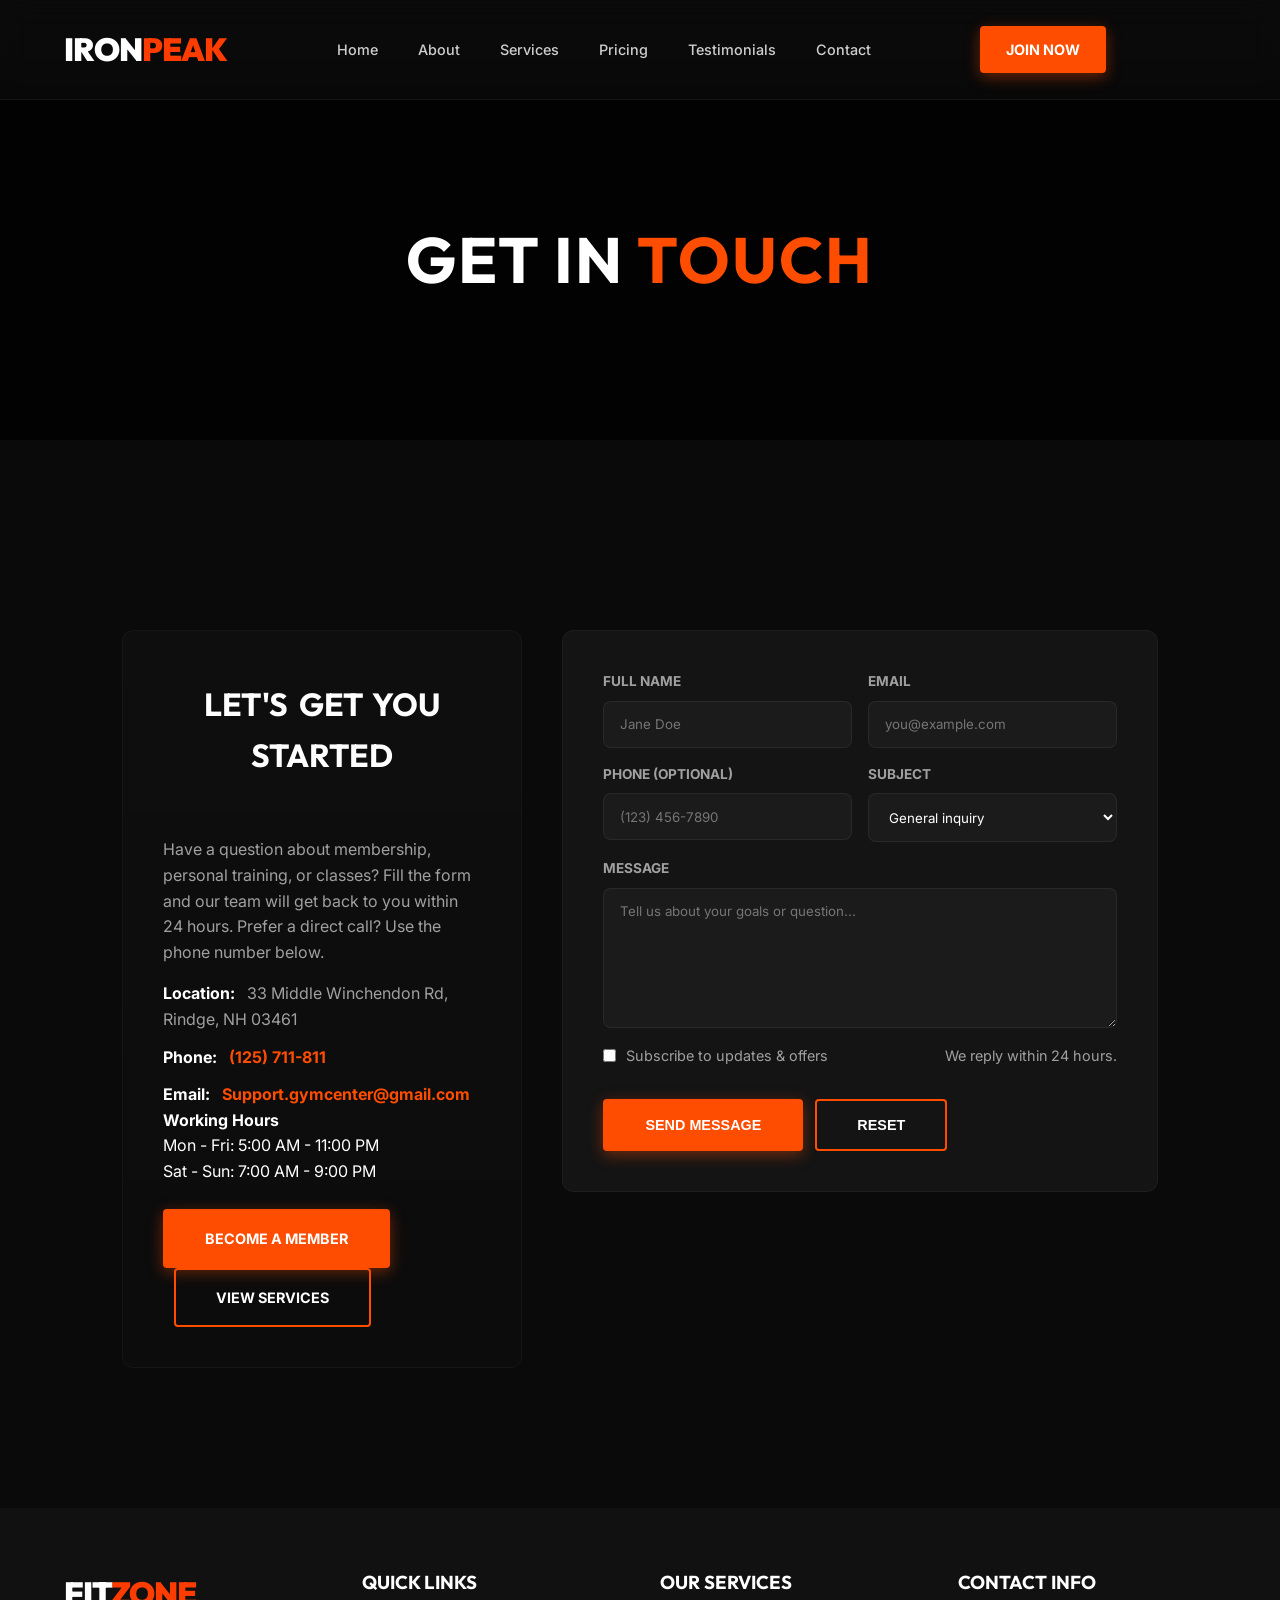
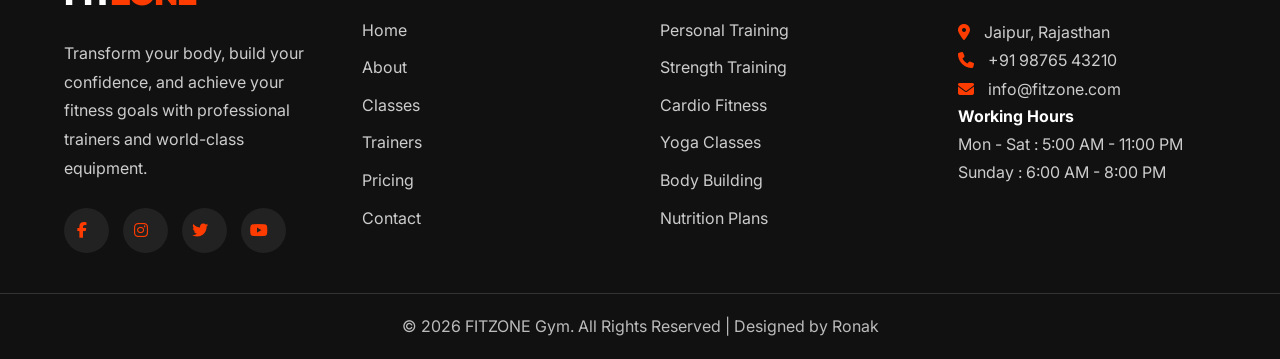
<file: contact.html>
<!DOCTYPE html>
<html lang="en">

<head>
    <meta charset="UTF-8">
    <meta name="viewport" content="width=device-width, initial-scale=1.0">
    <meta name="description" content="Contact us today to start your fitness journey at Iron Peak Gym.">
    <title>Contact | IRON PEAK GYM</title>
    <link rel="stylesheet" href="style.css">
    <link rel="preconnect" href="https://fonts.googleapis.com">
    <link rel="preconnect" href="https://fonts.gstatic.com" crossorigin>
    <link href="https://fonts.googleapis.com/css2?family=Inter:wght@400;700&family=Outfit:wght@400;700;900&display=swap"
        rel="stylesheet">
    <link rel="stylesheet"
href="https://cdnjs.cloudflare.com/ajax/libs/font-awesome/6.5.2/css/all.min.css">
</head>

<body class="subpage">
    <header id="header">
        <nav class="navbar">
            <div class="logo">IRON<span>PEAK</span></div>
            <ul class="nav-links">
                <li><a href="index.html">Home</a></li>
                <li><a href="about.html">About</a></li>
                <li><a href="services.html">Services</a></li>
                <li><a href="pricing.html">Pricing</a></li>
                <li><a href="testimonials.html">Testimonials</a></li>
                <li><a href="contact.html">Contact</a></li>
            </ul>
            <a href="join.html" class="cta-btn small">Join Now</a>
            <div class="hamburger">
                <span></span>
                <span></span>
                <span></span>
            </div>
        </nav>
    </header>

    <main>
        <section class="page-banner">
            <h1>GET IN <span>TOUCH</span></h1>
        </section>

        <section id="contact" class="contact">
            <div class="contact-container">
                <aside class="contact-info">
                    <h3 class="section-title" style="font-size:2rem;">Let's get you started</h3>
                    <p style="color:var(--text-muted);">Have a question about membership, personal training, or classes? Fill the form and our team will get back to you within 24 hours. Prefer a direct call? Use the phone number below.</p>

                    <div class="info-list">
                        <div class="info-item"><strong>Location:</strong> 33 Middle Winchendon Rd, Rindge, NH 03461</div>
                        <div class="info-item"><strong>Phone:</strong> <a href="tel:+1125711811" class="text-link">(125) 711-811</a></div>
                        <div class="info-item"><strong>Email:</strong> <a href="mailto:Support.gymcenter@gmail.com" class="text-link">Support.gymcenter@gmail.com</a></div>
                    </div>

                    <div class="working-hours">
                        <h4>Working Hours</h4>
                        <p>Mon - Fri: 5:00 AM - 11:00 PM</p>
                        <p>Sat - Sun: 7:00 AM - 9:00 PM</p>
                    </div>

                    <div style="margin-top:1.5rem;">
                        <a href="join.html" class="cta-btn">Become a Member</a>
                        <a href="services.html" class="cta-btn secondary" style="margin-left:0.7rem;">View Services</a>
                    </div>
                </aside>

                <form class="contact-form" action="#" method="post" novalidate>
                    <div class="form-row">
                        <label class="form-group">
                            <span class="label">Full name</span>
                            <input type="text" name="name" placeholder="Jane Doe" required>
                        </label>
                        <label class="form-group">
                            <span class="label">Email</span>
                            <input type="email" name="email" placeholder="you@example.com" required>
                        </label>
                    </div>

                    <div class="form-row">
                        <label class="form-group">
                            <span class="label">Phone (optional)</span>
                            <input type="tel" name="phone" placeholder="(123) 456-7890">
                        </label>
                        <label class="form-group">
                            <span class="label">Subject</span>
                            <select name="subject" class="contact-subject" required>
                                <option value="general">General inquiry</option>
                                <option value="membership">Membership</option>
                                <option value="training">Personal training</option>
                                <option value="classes">Group classes</option>
                            </select>
                        </label>
                    </div>

                    <label class="form-group">
                        <span class="label">Message</span>
                        <textarea name="message" rows="6" placeholder="Tell us about your goals or question..." required></textarea>
                    </label>

                    <div class="form-row" style="align-items:center;">
                        <label class="checkbox-group"><input type="checkbox" name="subscribe"> Subscribe to updates & offers</label>
                        <div style="margin-left:auto; color:var(--text-muted); font-size:0.9rem;">We reply within 24 hours.</div>
                    </div>

                    <div style="display:flex; gap:0.75rem; margin-top:1rem;">
                        <button type="submit" class="cta-btn">Send Message</button>
                        <button type="reset" class="cta-btn secondary">Reset</button>
                    </div>

                    <div class="form-success" role="status" aria-live="polite" style="display:none; margin-top:1rem; color:var(--primary);">Thanks — your message has been received.</div>
                </form>
            </div>
        </section>
    </main>

    <footer class="footer">
    <div class="footer-container">

        <!-- Gym Info -->
        <div class="footer-box">
            <h2 class="logo">FIT<span>ZONE</span></h2>
            <p>
                Transform your body, build your confidence, and achieve your
                fitness goals with professional trainers and world-class
                equipment.
            </p>

            <div class="social-icons">
                <a href="#"><i class="fab fa-facebook-f"></i></a>
                <a href="#"><i class="fab fa-instagram"></i></a>
                <a href="#"><i class="fab fa-twitter"></i></a>
                <a href="#"><i class="fab fa-youtube"></i></a>
            </div>
        </div>

        <!-- Quick Links -->
        <div class="footer-box">
            <h3>Quick Links</h3>

            <ul>
                <li><a href="#">Home</a></li>
                <li><a href="#">About</a></li>
                <li><a href="#">Classes</a></li>
                <li><a href="#">Trainers</a></li>
                <li><a href="#">Pricing</a></li>
                <li><a href="#">Contact</a></li>
            </ul>
        </div>

        <!-- Services -->
        <div class="footer-box">
            <h3>Our Services</h3>

            <ul>
                <li>Personal Training</li>
                <li>Strength Training</li>
                <li>Cardio Fitness</li>
                <li>Yoga Classes</li>
                <li>Body Building</li>
                <li>Nutrition Plans</li>
            </ul>
        </div>

        <!-- Contact -->
        <div class="footer-box">
            <h3>Contact Info</h3>

            <p><i class="fas fa-map-marker-alt"></i> Jaipur, Rajasthan</p>

            <p><i class="fas fa-phone"></i> +91 98765 43210</p>

            <p><i class="fas fa-envelope"></i> info@fitzone.com</p>

            <h4>Working Hours</h4>

            <p>Mon - Sat : 5:00 AM - 11:00 PM</p>
            <p>Sunday : 6:00 AM - 8:00 PM</p>

        </div>

    </div>

    <div class="footer-bottom">
        <p>
            © 2026 FITZONE Gym. All Rights Reserved | Designed by Ronak
        </p>
    </div>

</footer>

    <script src="main.js"></script>
</body>

</html>
</file>
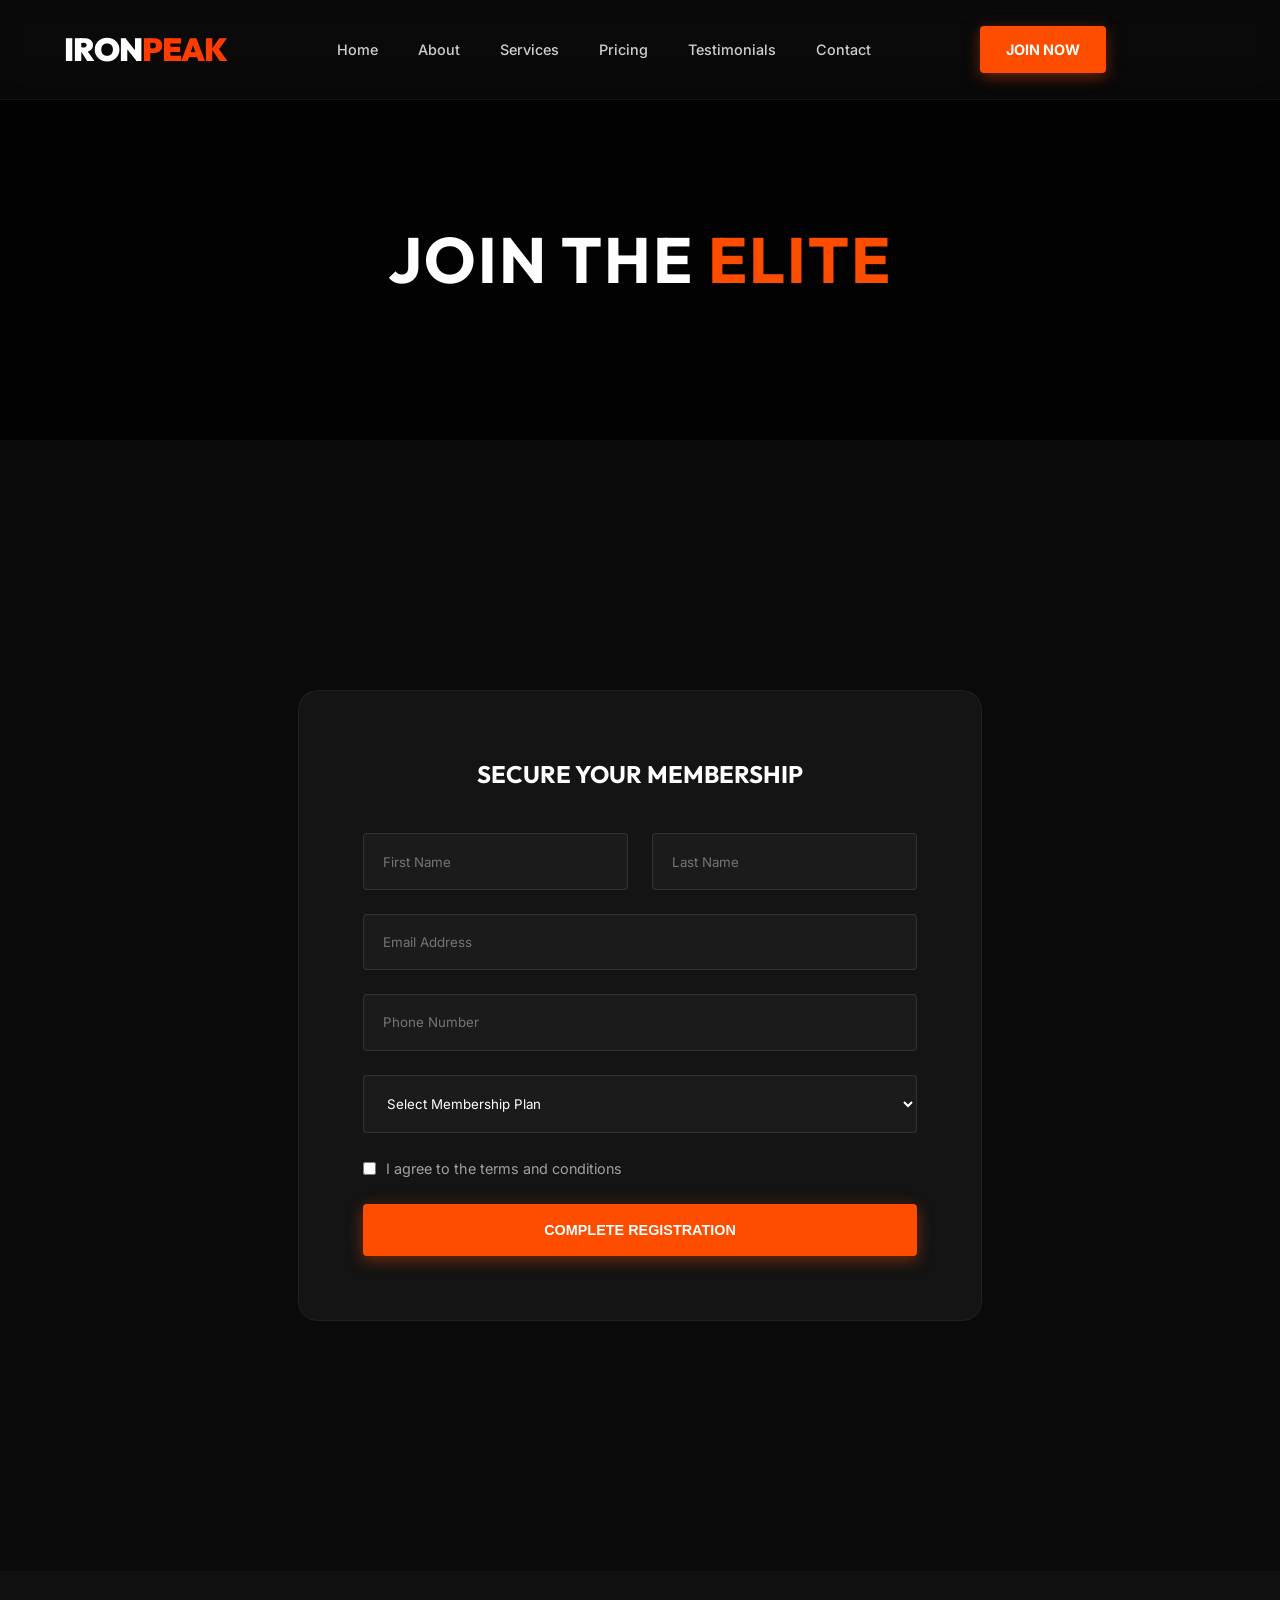
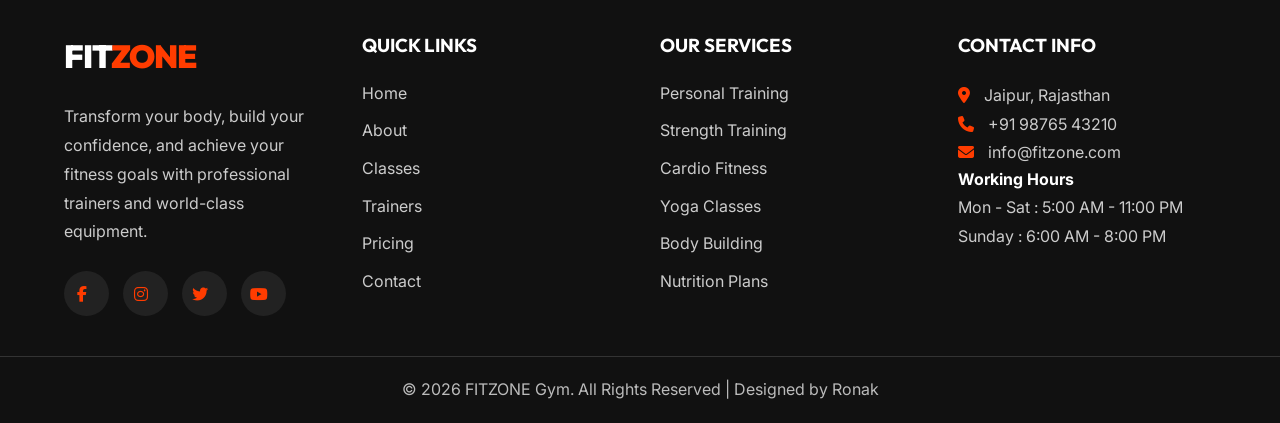
<file: join.html>
<!DOCTYPE html>
<html lang="en">

<head>
    <meta charset="UTF-8">
    <meta name="viewport" content="width=device-width, initial-scale=1.0">
    <meta name="description" content="Join Iron Peak Gym and transform your life today.">
    <title>Join Now | IRON PEAK GYM</title>
    <link rel="stylesheet" href="style.css">
    <link rel="preconnect" href="https://fonts.googleapis.com">
    <link rel="preconnect" href="https://fonts.gstatic.com" crossorigin>
    <link href="https://fonts.googleapis.com/css2?family=Inter:wght@400;700&family=Outfit:wght@400;700;900&display=swap"
        rel="stylesheet">
    <link rel="stylesheet"
href="https://cdnjs.cloudflare.com/ajax/libs/font-awesome/6.5.2/css/all.min.css">
</head>

<body class="subpage">
    <header id="header">
        <nav class="navbar">
            <div class="logo">IRON<span>PEAK</span></div>
            <ul class="nav-links">
                <li><a href="index.html">Home</a></li>
                <li><a href="about.html">About</a></li>
                <li><a href="services.html">Services</a></li>
                <li><a href="pricing.html">Pricing</a></li>
                <li><a href="testimonials.html">Testimonials</a></li>
                <li><a href="contact.html">Contact</a></li>
            </ul>
            <a href="join.html" class="cta-btn small">Join Now</a>
            <div class="hamburger">
                <span></span>
                <span></span>
                <span></span>
            </div>
        </nav>
    </header>

    <main>
        <section class="page-banner">
            <h1>JOIN THE <span>ELITE</span></h1>
        </section>

        <section class="join-registration">
            <div class="registration-container">
                <div class="registration-form-box">
                    <h2>SECURE YOUR MEMBERSHIP</h2>
                    <form class="registration-form">
                        <div class="form-row">
                            <input type="text" placeholder="First Name" required>
                            <input type="text" placeholder="Last Name" required>
                        </div>
                        <input type="email" placeholder="Email Address" required>
                        <input type="tel" placeholder="Phone Number" required>
                        <select required>
                            <option value="" disabled selected>Select Membership Plan</option>
                            <option value="basic">Basic - $29/mo</option>
                            <option value="pro">Pro - $59/mo</option>
                            <option value="elite">Elite - $99/mo</option>
                        </select>
                        <div class="checkbox-group">
                            <input type="checkbox" id="terms" required>
                            <label for="terms">I agree to the terms and conditions</label>
                        </div>
                        <button type="submit" class="cta-btn">Complete Registration</button>
                    </form>
                </div>
            </div>
        </section>
    </main>

    <footer class="footer">
    <div class="footer-container">

        <!-- Gym Info -->
        <div class="footer-box">
            <h2 class="logo">FIT<span>ZONE</span></h2>
            <p>
                Transform your body, build your confidence, and achieve your
                fitness goals with professional trainers and world-class
                equipment.
            </p>

            <div class="social-icons">
                <a href="#"><i class="fab fa-facebook-f"></i></a>
                <a href="#"><i class="fab fa-instagram"></i></a>
                <a href="#"><i class="fab fa-twitter"></i></a>
                <a href="#"><i class="fab fa-youtube"></i></a>
            </div>
        </div>

        <!-- Quick Links -->
        <div class="footer-box">
            <h3>Quick Links</h3>

            <ul>
                <li><a href="#">Home</a></li>
                <li><a href="#">About</a></li>
                <li><a href="#">Classes</a></li>
                <li><a href="#">Trainers</a></li>
                <li><a href="#">Pricing</a></li>
                <li><a href="#">Contact</a></li>
            </ul>
        </div>

        <!-- Services -->
        <div class="footer-box">
            <h3>Our Services</h3>

            <ul>
                <li>Personal Training</li>
                <li>Strength Training</li>
                <li>Cardio Fitness</li>
                <li>Yoga Classes</li>
                <li>Body Building</li>
                <li>Nutrition Plans</li>
            </ul>
        </div>

        <!-- Contact -->
        <div class="footer-box">
            <h3>Contact Info</h3>

            <p><i class="fas fa-map-marker-alt"></i> Jaipur, Rajasthan</p>

            <p><i class="fas fa-phone"></i> +91 98765 43210</p>

            <p><i class="fas fa-envelope"></i> info@fitzone.com</p>

            <h4>Working Hours</h4>

            <p>Mon - Sat : 5:00 AM - 11:00 PM</p>
            <p>Sunday : 6:00 AM - 8:00 PM</p>

        </div>

    </div>

    <div class="footer-bottom">
        <p>
            © 2026 FITZONE Gym. All Rights Reserved | Designed by Ronak
        </p>
    </div>

</footer>

    <script src="main.js"></script>
</body>

</html>
</file>
<file: style.css>
:root {
    /* Color Palette - Premium Dark Theme */
    --bg-dark: #0a0a0a;
    --bg-card: #141414;
    --primary: #ff4d00;
    /* Electric Orange */
    --primary-glow: rgba(255, 77, 0, 0.4);
    --secondary: #00e5ff;
    /* Cyan Accent */
    --text-main: #ffffff;
    --text-muted: #a0a0a0;
    --white: #ffffff;
    --glass: rgba(255, 255, 255, 0.05);

    /* Typography */
    --font-heading: 'Outfit', sans-serif;
    --font-body: 'Inter', sans-serif;

    /* Transitions */
    --transition: all 0.3s cubic-bezier(0.4, 0, 0.2, 1);
}

* {
    margin: 0;
    padding: 0;
    box-sizing: border-box;
}

html {
    scroll-behavior: smooth;
}

body {
    background-color: var(--bg-dark);
    color: var(--text-main);
    font-family: var(--font-body);
    line-height: 1.6;
    overflow-x: hidden;
}

h1,
h2,
h3 {
    font-family: var(--font-heading);
    text-transform: uppercase;
}

span {
    color: var(--primary);
}

a {
    text-decoration: none;
    color: inherit;
}

ul {
    list-style: none;
}

/* Header & Navigation */
header {
    position: fixed;
    top: 0;
    width: 100%;
    z-index: 1000;
    background: rgba(10, 10, 10, 0.8);
    backdrop-filter: blur(15px);
    border-bottom: 1px solid rgba(255, 255, 255, 0.05);
}

.navbar {
    display: flex;
    justify-content: space-between;
    align-items: center;
    padding: 1.5rem 5%;
    max-width: 1400px;
    margin: 0 auto;
}

.logo {
    font-size: 2rem;
    font-weight: 900;
    font-family: var(--font-heading);
    letter-spacing: -1px;
}

.nav-links {
    display: flex;
    gap: 2.5rem;
}

.nav-links a {
    font-weight: 500;
    font-size: 0.9rem;
    transition: var(--transition);
    opacity: 0.8;
}

.nav-links a:hover {
    color: var(--primary);
    opacity: 1;
}

/* Buttons */
.cta-btn {
    display: inline-block;
    padding: 1rem 2.5rem;
    background: var(--primary);
    color: var(--white);
    font-weight: 700;
    text-transform: uppercase;
    font-size: 0.9rem;
    border-radius: 4px;
    transition: var(--transition);
    box-shadow: 0 4px 15px var(--primary-glow);
    border: 2px solid var(--primary);
    cursor: pointer;
}

.cta-btn:hover {
    transform: translateY(-3px);
    box-shadow: 0 8px 25px var(--primary-glow);
}

.cta-btn.secondary {
    background: transparent;
    box-shadow: none;
}

.cta-btn.secondary:hover {
    background: var(--white);
    color: var(--bg-dark);
    border-color: var(--white);
}

.cta-btn.small {
    padding: 0.6rem 1.5rem;
}

/* Hero Section */
.hero {
    height: 100vh;
    display: flex;
    align-items: center;
    justify-content: center;
    text-align: center;
    background: linear-gradient(rgba(0, 0, 0, 0.7), rgba(0, 0, 0, 0.7)), url('https://images.unsplash.com/photo-1534438327276-14e5300c3a48?auto=format&fit=crop&q=80');
    background-size: cover;
    background-position: center;
    padding: 0 5%;
}

.hero-content h1 {
    font-size: 6rem;
    font-weight: 900;
    margin-bottom: 1rem;
    letter-spacing: -2px;
    line-height: 1;
}

.hero-content p {
    font-size: 1.25rem;
    color: var(--text-muted);
    max-width: 600px;
    margin: 0 auto 2.5rem;
}

.hero-btns {
    display: flex;
    gap: 1.5rem;
    justify-content: center;
}

/* Section Common */
section {
    padding: 100px 5%;
    max-width: 1400px;
    margin: 0 auto;
}

.section-title {
    text-align: center;
    font-size: 3rem;
    margin-bottom: 3.5rem;
    word-spacing: 5px;
    margin-top: 0.5rem;
}

.section-subtitle {
    text-align: center;
    color: var(--primary);
    font-size: 1rem;
    font-weight: 700;
    letter-spacing: 2px;
    text-transform: uppercase;
}

.section-title.left {
    text-align: left;
}

/* Services */
.services-grid {
    display: grid;
    grid-template-columns: repeat(auto-fit, minmax(300px, 1fr));
    gap: 2rem;
}

.service-card {
    background: var(--bg-card);
    padding: 3rem 2rem;
    border-radius: 12px;
    transition: var(--transition);
    border: 1px solid rgba(255, 255, 255, 0.03);
    text-align: center;
}

.service-card:hover {
    background: var(--glass);
    border-color: var(--primary);
    transform: translateY(-10px);
}

.card-icon {
    font-size: 3rem;
    margin-bottom: 1.5rem;
}

.service-card h3 {
    margin-bottom: 1rem;
    font-size: 1.5rem;
}

.service-card p {
    color: var(--text-muted);
}

/* Pricing */
.pricing-grid {
    display: grid;
    grid-template-columns: repeat(auto-fit, minmax(300px, 1fr));
    gap: 2.5rem;
}

.pricing-card {
    background: var(--bg-card);
    padding: 4rem 2rem;
    border-radius: 16px;
    text-align: center;
    position: relative;
    border: 1px solid rgba(255, 255, 255, 0.03);
    transition: var(--transition);
}

.pricing-card.featured {
    border: 1px solid var(--primary);
    transform: scale(1.05);
    background: linear-gradient(135deg, #1a1a1a 0%, #0a0a0a 100%);
}

.badge {
    position: absolute;
    top: -15px;
    left: 50%;
    transform: translateX(-50%);
    background: var(--primary);
    padding: 0.5rem 1.5rem;
    border-radius: 20px;
    font-size: 0.8rem;
    font-weight: 700;
}

.pricing-card h3 {
    font-size: 1.2rem;
    margin-bottom: 2rem;
}

.price {
    font-size: 4rem;
    font-weight: 900;
    font-family: var(--font-heading);
    margin-bottom: 2rem;
}

.price span {
    font-size: 1rem;
    color: var(--text-muted);
}

.pricing-card ul {
    margin-bottom: 3rem;
    text-align: left;
    padding-left: 20%;
}

.pricing-card li {
    margin-bottom: 1rem;
    color: var(--text-muted);
}

.pricing-card li::before {
    content: '✓';
    color: var(--primary);
    margin-right: 10px;
    font-weight: 900;
}

/* Testimonials */
.testimonials-container {
    display: grid;
    grid-template-columns: repeat(auto-fit, minmax(300px, 1fr));
    gap: 2rem;
}

.testimonial-card {
    background: var(--bg-card);
    padding: 2.5rem;
    border-radius: 20px;
    border: 1px solid rgba(255, 255, 255, 0.05);
    transition: var(--transition);
}

.testimonial-card:hover {
    border-color: var(--primary);
    background: var(--glass);
    transform: translateY(-5px);
}

.user-info {
    display: flex;
    align-items: center;
    gap: 1rem;
    margin-bottom: 1.5rem;
}

.avatar {
    width: 60px;
    height: 60px;
    background: linear-gradient(45deg, var(--primary), var(--secondary));
    border-radius: 50%;
    display: flex;
    align-items: center;
    justify-content: center;
    font-weight: 900;
    font-size: 1.2rem;
}

.quote {
    font-style: italic;
    color: var(--text-muted);
    margin-bottom: 1.5rem;
    line-height: 1.8;
}

.stars {
    color: var(--primary);
    font-size: 0.9rem;
}

/* Contact Section Refinement */
.contact {
    margin-top: 50px;
}

/* Contact layout */
.contact-container {
    display: grid;
    grid-template-columns: 1fr 1fr;
    gap: 2.5rem;
    align-items: start;
    max-width: 1200px;
    margin: 0 auto;
    padding: 2.5rem 5%;
}

.contact-info {
    background: linear-gradient(180deg, rgba(255,255,255,0.02), rgba(255,255,255,0.01));
    border: 1px solid rgba(255,255,255,0.03);
    padding: 2.5rem;
    border-radius: 12px;
}

.contact-info .info-list {
    margin-top: 1rem;
    display: flex;
    flex-direction: column;
    gap: 0.75rem;
    color: var(--text-muted);
}

.contact-info .info-item strong {
    color: var(--white);
    margin-right: 0.5rem;
    font-weight: 700;
}

.contact-form {
    background: var(--bg-card);
    padding: 2.5rem;
    border-radius: 12px;
    border: 1px solid rgba(255,255,255,0.04);
    display: flex;
    flex-direction: column;
    gap: 1rem;
}

.contact-form .form-row {
    display: grid;
    grid-template-columns: 1fr 1fr;
    gap: 1rem;
}

.form-group {
    display: flex;
    flex-direction: column;
    gap: 0.5rem;
}

.form-group .label {
    font-size: 0.85rem;
    text-transform: uppercase;
    color: var(--text-muted);
    font-weight: 700;
}

.contact-form input,
.contact-form select,
.contact-form textarea {
    background: rgba(255, 255, 255, 0.03);
    border: 1px solid rgba(255,255,255,0.06);
    padding: 0.9rem 1rem;
    border-radius: 8px;
    color: var(--white);
    font-family: inherit;
    transition: var(--transition);
}

.contact-form input:focus,
.contact-form select:focus,
.contact-form textarea:focus {
    outline: none;
    border-color: var(--primary);
    box-shadow: 0 6px 22px var(--primary-glow);
    transform: translateY(-2px);
}

.contact-form textarea {
    resize: vertical;
    min-height: 140px;
}

.contact-form .checkbox-group {
    display: flex;
    align-items: center;
    gap: 0.6rem;
    color: var(--text-muted);
}

.form-success {
    font-weight: 700;
}

/* Small screens */
@media (max-width: 900px) {
    .contact-container {
        grid-template-columns: 1fr;
        padding: 1.5rem 5%;
    }

    .contact-form .form-row {
        grid-template-columns: 1fr;
    }

    .contact-info {
        order: 2;
    }

    .contact-form {
        order: 1;
    }
}

/* Scrollbar */
::-webkit-scrollbar {
    width: 10px;
}

::-webkit-scrollbar-track {
    background: var(--bg-dark);
}

::-webkit-scrollbar-thumb {
    background: #333;
    border-radius: 5px;
}

::-webkit-scrollbar-thumb:hover {
    background: var(--primary);
}

/* Mobile Responsive adjustment */
@media (max-width: 968px) {
    .hero-content h1 {
        font-size: 4rem;
    }

    .contact-container {
        grid-template-columns: 1fr;
        padding: 3rem;
    }

    .nav-links,
    .cta-btn.small {
        display: none;
    }

    .hamburger {
        display: flex;
    }

    .pricing-card.featured {
        transform: scale(1);
    }

    .testimonials-container {
        grid-template-columns: 1fr;
    }

    .page-banner h1 {
        font-size: 2.5rem;
    }

    .form-row {
        grid-template-columns: 1fr;
    }

    .registration-form-box {
        padding: 2rem;
    }

    /* Mobile responsive for new sections */
    .about-container,
    .classes-container {
        grid-template-columns: 1fr;
    }
}

@media (max-width: 480px) {
    .hero-content h1 {
        font-size: 3rem;
    }

    .hero-btns {
        flex-direction: column;
    }

    .section-title {
        font-size: 2rem;
    }

    .page-banner {
        height: 30vh;
    }
}

/* Subpage Specifics */
.page-banner {
    height: 40vh;
    display: flex;
    align-items: center;
    justify-content: center;
    background: linear-gradient(rgba(0, 0, 0, 0.8), rgba(0, 0, 0, 0.8)), url('https://images.unsplash.com/photo-1540497077202-7c8a3999166f?auto=format&fit=crop&q=80');
    background-size: cover;
    background-position: center;
    margin-top: 80px;
}

.page-banner h1 {
    font-size: 4rem;
    letter-spacing: 2px;
}

/* Registration Form */
.registration-container {
    max-width: 800px;
    margin: 50px auto;
    padding: 100px 5%;
}

.registration-form-box {
    background: var(--bg-card);
    padding: 4rem;
    border-radius: 20px;
    border: 1px solid rgba(255, 255, 255, 0.05);
}

.registration-form-box h2 {
    margin-bottom: 2.5rem;
    text-align: center;
}

.registration-form {
    display: flex;
    flex-direction: column;
    gap: 1.5rem;
}

.form-row {
    display: grid;
    grid-template-columns: 1fr 1fr;
    gap: 1.5rem;
}

.registration-form input,
.registration-form select {
    background: rgba(255, 255, 255, 0.03);
    border: 1px solid rgba(255, 255, 255, 0.1);
    padding: 1.2rem;
    border-radius: 4px;
    color: var(--white);
    font-family: inherit;
    transition: var(--transition);
}

.registration-form select option {
    background: var(--bg-dark);
}

.checkbox-group {
    display: flex;
    align-items: center;
    gap: 10px;
    font-size: 0.9rem;
    color: var(--text-muted);
}

.contact-subject {
    background: rgba(255, 255, 255, 0.03);
    border: 1px solid rgba(255, 255, 255, 0.1);
    padding: 1rem;
    border-radius: 4px;
    color: var(--white);
    font-family: inherit;
    width: 100%;
}

/* --- Added for Content Expansion --- */

/* About Summary */
.about-summary {
    padding: 100px 5%;
}

.about-container {
    display: grid;
    grid-template-columns: 1fr 1fr;
    gap: 4rem;
    align-items: center;
    max-width: 1400px;
    margin: 0 auto;
}

.about-text p {
    font-size: 1.1rem;
    color: var(--text-muted);
    margin-bottom: 2rem;
}

.stats-row {
    display: flex;
    gap: 3rem;
}

.stat {
    display: flex;
    flex-direction: column;
}

.stat-num {
    font-size: 2.5rem;
    font-weight: 900;
    color: var(--primary);
    font-family: var(--font-heading);
}

.stat-label {
    font-size: 0.9rem;
    color: var(--text-muted);
    text-transform: uppercase;
}

.about-image img {
    width: 100%;
    border-radius: 20px;
    box-shadow: 0 20px 40px rgba(0, 0, 0, 0.5);
}

/* Why Choose Us */
.bg-alt {
    background: #0f0f0f;
    max-width: 100% !important;
}

.why-choose-us {
    padding: 100px 5%;
}

.features-grid {
    display: grid;
    grid-template-columns: repeat(auto-fit, minmax(250px, 1fr));
    gap: 2.5rem;
    max-width: 1400px;
    margin: 0 auto;
}

.feature-item {
    text-align: center;
    padding: 2rem;
    display: flex;
    flex-direction: column;
    align-items: center;
}

.feature-icon-circle {
    width: 80px;
    height: 80px;
    background: rgba(255, 255, 255, 0.05);
    border-radius: 50%;
    display: flex;
    align-items: center;
    justify-content: center;
    margin-bottom: 1.5rem;
    transition: var(--transition);
}

.feature-item:hover .feature-icon-circle {
    background: var(--primary);
}

.feature-item:hover .feature-icon-circle img {
    filter: brightness(0) invert(1);
}

.feature-item h3 {
    margin-bottom: 1rem;
    font-size: 1.25rem;
    font-family: var(--font-heading);
}

.feature-item p {
    color: var(--text-muted);
    font-size: 0.9rem;
    max-width: 300px;
}

/* Featured Classes */
.featured-classes {
    padding: 100px 5%;
}

.classes-container {
    display: grid;
    grid-template-columns: repeat(auto-fit, minmax(320px, 1fr));
    gap: 0;
    max-width: 1400px;
    margin: 0 auto;
}

.class-card {
    position: relative;
    overflow: hidden;
    height: 400px;
}

.class-img {
    height: 100%;
}

.class-img img {
    width: 100%;
    height: 100%;
    object-fit: cover;
    transition: transform 0.5s ease;
}

.class-card:hover .class-img img {
    transform: scale(1.1);
}

.class-overlay {
    position: absolute;
    bottom: 0;
    left: 0;
    width: 100%;
    background: rgba(20, 20, 20, 0.9);
    padding: 2rem;
    display: flex;
    justify-content: space-between;
    align-items: flex-end;
    clip-path: polygon(0 20%, 100% 0, 100% 100%, 0% 100%);
    transition: var(--transition);
}

.class-content {
    display: flex;
    flex-direction: column;
}

.class-category {
    color: var(--primary);
    font-size: 0.8rem;
    font-weight: 700;
    margin-bottom: 0.5rem;
}

.class-card h3 {
    font-size: 1.5rem;
    margin-bottom: 0;
}

.class-arrow {
    width: 45px;
    height: 45px;
    background: rgba(255, 255, 255, 0.1);
    display: flex;
    align-items: center;
    justify-content: center;
    border-radius: 4px;
    transition: var(--transition);
}

.class-card:hover .class-arrow {
    background: var(--primary);
    color: var(--white);
}

.text-link {
    color: var(--primary);
    font-weight: 700;
}

/* Trainers Section */
.trainers-section {
    padding: 100px 5%;
}

.trainers-grid {
    display: grid;
    grid-template-columns: repeat(auto-fit, minmax(280px, 1fr));
    gap: 2.5rem;
    max-width: 1400px;
    margin: 0 auto;
}

.trainer-card {
    background: var(--bg-card);
    border-radius: 20px;
    overflow: hidden;
    text-align: center;
    border: 1px solid rgba(255, 255, 255, 0.05);
    transition: var(--transition);
}

.trainer-card:hover {
    border-color: var(--primary);
    transform: scale(1.02);
}

.trainer-img img {
    width: 100%;
    height: 350px;
    object-fit: cover;
}

.trainer-info {
    padding: 1.5rem;
}

.trainer-info h3 {
    font-size: 1.25rem;
    margin-bottom: 0.5rem;
}

.trainer-spec {
    color: var(--primary);
    font-size: 0.9rem;
    font-weight: 700;
    text-transform: uppercase;
}


/* Services Expansion */
.service-card-wide {
    background: var(--bg-card);
    border-radius: 20px;
    padding: 3rem;
    display: flex;
    gap: 3rem;
    margin-bottom: 2rem;
    border: 1px solid rgba(255, 255, 255, 0.05);
    transition: var(--transition);
}

.service-card-wide:hover {
    border-color: var(--primary);
}

.service-card-wide .card-icon {
    font-size: 4rem;
}

.expectations {
    margin-top: 2rem;
}

.expectations h4 {
    color: var(--primary);
    margin-bottom: 1rem;
}

.expectations ul {
    list-style: none;
    padding-left: 0;
}

.expectations li {
    margin-bottom: 0.5rem;
    color: var(--text-muted);
}

.expectations li::before {
    content: "⚡ ";
    color: var(--primary);
}

.program-cta {
    text-align: center;
    padding: 100px 5%;
    background: linear-gradient(rgba(0, 0, 0, 0.9), rgba(0, 0, 0, 0.9)), url('https://images.unsplash.com/photo-1593079831268-3381b0db4a77?auto=format&fit=crop&q=80');
    background-size: cover;
    margin-top: 50px;
    border-radius: 20px;
}

/* Schedule Table */
.schedule-section {
    padding: 100px 5%;
}

.schedule-table-wrapper {
    overflow-x: auto;
}

.schedule-table {
    width: 100%;
    border-collapse: collapse;
    margin-top: 2rem;
    background: var(--bg-card);
    border-radius: 12px;
    overflow: hidden;
}

.schedule-table th,
.schedule-table td {
    padding: 1.5rem;
    text-align: center;
    border-bottom: 1px solid rgba(255, 255, 255, 0.05);
}

.schedule-table th {
    background: var(--primary);
    color: var(--white);
    text-transform: uppercase;
    font-family: var(--font-heading);
}

.schedule-table td {
    color: var(--text-muted);
}

/* Registration Banner */
.registration-banner {
    position: relative;
    height: 500px;
    padding: 0;
    max-width: 100%;
    overflow: hidden;
    display: flex;
    align-items: center;
    justify-content: center;
    text-align: center;
}

.registration-bg {
    position: absolute;
    top: 0;
    left: 0;
    width: 100%;
    height: 100%;
}

.registration-bg img {
    width: 100%;
    height: 100%;
    object-fit: cover;
}

.registration-overlay {
    position: relative;
    z-index: 10;
    padding: 2rem;
}

.registration-overlay h2 {
    font-size: 3.5rem;
    font-weight: 900;
    margin-bottom: 1rem;
    letter-spacing: 1px;
}

.registration-overlay p {
    font-size: 1.2rem;
    color: var(--text-muted);
    margin-bottom: 2.5rem;
    text-transform: uppercase;
    letter-spacing: 2px;
}

.appointment-btn {
    display: inline-block;
    padding: 1.2rem 3rem;
    border: 2px solid var(--primary);
    color: var(--white);
    font-weight: 700;
    text-transform: uppercase;
    letter-spacing: 1px;
    background: rgba(0, 0, 0, 0.5);
    transition: var(--transition);
}

.appointment-btn:hover {
    background: var(--primary);
}

/* Gallery Section */
.gallery-section {
    padding: 0;
    max-width: 100%;
}

.gallery-grid {
    display: grid;
    grid-template-columns: repeat(4, 1fr);
    grid-auto-rows: 300px;
}

.gallery-item {
    position: relative;
    overflow: hidden;
}

.gallery-item img {
    width: 100%;
    height: 100%;
    object-fit: cover;
    transition: transform 0.5s ease;
}

.gallery-item:hover img {
    transform: scale(1.1);
}

.gallery-item.large {
    grid-column: span 2;
    grid-row: span 2;
}

.gallery-overlay {
    position: absolute;
    top: 0;
    left: 0;
    width: 100%;
    height: 100%;
    background: rgba(255, 77, 0, 0.4);
    display: flex;
    align-items: center;
    justify-content: center;
    opacity: 0;
    transition: var(--transition);
}

.gallery-item:hover .gallery-overlay {
    opacity: 1;
}

.gallery-icon {
    width: 60px;
    height: 60px;
    border: 2px solid var(--white);
    display: flex;
    align-items: center;
    justify-content: center;
    color: var(--white);
}

@media (max-width: 968px) {
    .registration-overlay h2 {
        font-size: 2.5rem;
    }

    .gallery-grid {
        grid-template-columns: repeat(2, 1fr);
    }
}

@media (max-width: 480px) {
    .registration-overlay h2 {
        font-size: 2rem;
    }

    .gallery-grid {
        grid-template-columns: 1fr;
    }

    .gallery-item.large {
        grid-column: span 1;
        grid-row: span 1;
    }
}

@media (max-width: 768px) {
    .service-card-wide {
        flex-direction: column;
        gap: 1.5rem;
        padding: 2rem;
    }
}

/* About Page Specifics */
.about-what-we-done {
    padding: 100px 5%;
    display: flex;
    gap: 4rem;
    align-items: center;
    max-width: 1400px;
    margin: 0 auto;
}

.done-image {
    flex: 1;
    position: relative;
    border-radius: 12px;
    overflow: hidden;
}

.done-image img {
    width: 100%;
    display: block;
}

.play-btn {
    position: absolute;
    top: 50%;
    left: 50%;
    transform: translate(-50%, -50%);
    width: 80px;
    height: 80px;
    background: var(--primary);
    border-radius: 50%;
    display: flex;
    align-items: center;
    justify-content: center;
    color: var(--white);
    font-size: 1.5rem;
    cursor: pointer;
    box-shadow: 0 0 30px var(--primary-glow);
    transition: var(--transition);
}

.play-btn:hover {
    transform: translate(-50%, -50%) scale(1.1);
}

.done-content {
    flex: 1;
}

.progress-container {
    margin-top: 2.5rem;
}

.progress-item {
    margin-bottom: 2rem;
}

.progress-info {
    display: flex;
    justify-content: space-between;
    margin-bottom: 0.8rem;
}

.progress-label {
    font-weight: 700;
    text-transform: uppercase;
    font-size: 0.9rem;
}

.progress-percent {
    color: var(--text-muted);
}

.progress-bar-bg {
    height: 6px;
    background: rgba(255, 255, 255, 0.1);
    border-radius: 3px;
    position: relative;
}

.progress-bar-fill {
    height: 100%;
    background: var(--primary);
    border-radius: 3px;
    position: absolute;
    top: 0;
    left: 0;
}

/* Navbar item highlight */
.nav-links a.active {
    color: var(--primary);
    opacity: 1;
}

/* Responsive for About Page sections */
@media (max-width: 968px) {
    .about-what-we-done {
        flex-direction: column-reverse;
        gap: 2rem;
    }
}

/* Testimonials Expansion */
.transformations {
    padding: 100px 5%;
    max-width: 1400px;
    margin: 0 auto;
}

.transformations-grid {
    display: grid;
    grid-template-columns: repeat(auto-fit, minmax(350px, 1fr));
    gap: 3rem;
    margin-top: 3rem;
}

.transformation-card {
    background: var(--bg-card);
    border-radius: 20px;
    overflow: hidden;
    border: 1px solid rgba(255, 255, 255, 0.05);
    transition: var(--transition);
}

.transformation-card:hover {
    border-color: var(--primary);
    transform: translateY(-10px);
}

.transformation-images {
    display: flex;
    height: 300px;
}

.transformation-images img {
    width: 50%;
    height: 100%;
    object-fit: cover;
}

.transformation-info {
    padding: 2rem;
    text-align: center;
}

.transformation-info h3 {
    margin-bottom: 0.5rem;
}

.transformation-result {
    color: var(--primary);
    font-weight: 700;
    text-transform: uppercase;
    font-size: 0.9rem;
}

/* Video Testimonials */
.video-testimonials {
    padding: 100px 5%;
    max-width: 1400px;
    margin: 0 auto;
}

.video-grid {
    display: grid;
    grid-template-columns: repeat(auto-fit, minmax(300px, 1fr));
    gap: 2rem;
    margin-top: 3rem;
}

.video-card {
    position: relative;
    border-radius: 12px;
    overflow: hidden;
    height: 200px;
    cursor: pointer;
}

.video-card img {
    width: 100%;
    height: 100%;
    object-fit: cover;
    transition: transform 0.5s ease;
}

.video-card:hover img {
    transform: scale(1.1);
}

.video-overlay {
    position: absolute;
    top: 0;
    left: 0;
    width: 100%;
    height: 100%;
    background: rgba(0, 0, 0, 0.4);
    display: flex;
    align-items: center;
    justify-content: center;
    transition: var(--transition);
}

.video-card:hover .video-overlay {
    background: rgba(255, 77, 0, 0.3);
}

/* Community CTA */
.community-cta {
    padding: 100px 5%;
    background: linear-gradient(rgba(0, 0, 0, 0.85), rgba(0, 0, 0, 0.85)), url('https://images.unsplash.com/photo-1540497077202-7c8a3999166f?auto=format&fit=crop&q=80');
    background-size: cover;
    background-position: center;
    text-align: center;
    margin: 50px 0;
    border-radius: 20px;
}

.community-cta h2 {
    font-size: 3rem;
    margin-bottom: 1.5rem;
}

.community-cta p {
    font-size: 1.2rem;
    color: var(--text-muted);
    max-width: 700px;
    margin: 0 auto 2.5rem;
}

/* Video Modal */
.video-modal {
    display: none;
    position: fixed;
    z-index: 2000;
    top: 0;
    left: 0;
    width: 100%;
    height: 100%;
    background: rgba(0, 0, 0, 0.9);
    backdrop-filter: blur(10px);
    justify-content: center;
    align-items: center;
    opacity: 0;
    transition: opacity 0.3s ease;
}

/* Fade-in helper: used by JS IntersectionObserver to reveal elements */
.fade-in {
    opacity: 1 !important;
    transform: translateY(0) !important;
    transition: opacity 0.6s cubic-bezier(0.4, 0, 0.2, 1), transform 0.6s cubic-bezier(0.4, 0, 0.2, 1);
}

/* Provide a gentle offset for observed elements before they get the .fade-in class */
.service-card, .pricing-card, .section-title, .testimonial-card {
    transform: translateY(12px);
}

.video-modal.active {
    display: flex;
    opacity: 1;
}

.modal-content {
    position: relative;
    width: 90%;
    max-width: 1000px;
    background: #000;
    border-radius: 12px;
    overflow: hidden;
    box-shadow: 0 0 50px rgba(255, 77, 0, 0.3);
}

.close-modal {
    position: absolute;
    top: 20px;
    right: 20px;
    color: var(--white);
    font-size: 2.5rem;
    cursor: pointer;
    transition: var(--transition);
    z-index: 2001;
    line-height: 1;
}

.close-modal:hover {
    color: var(--primary);
    transform: scale(1.1);
}

.video-container {
    position: relative;
    padding-bottom: 56.25%;
    /* 16:9 Aspect Ratio */
    height: 0;
}

.video-container iframe {
    position: absolute;
    top: 0;
    left: 0;
    width: 100%;
    height: 100%;
}


.footer{
    background:#111;
    color:white;
    padding-top:60px;
}

.footer-container{
    width:90%;
    max-width:1300px;
    margin:auto;

    display:grid;
    grid-template-columns:repeat(auto-fit,minmax(250px,1fr));
    gap:40px;

    padding-bottom:40px;
}

.footer-box h2,
.footer-box h3{
    margin-bottom:20px;
}

.logo{
    color:#fff;
    font-size:32px;
}

.logo span{
    color:#ff3c00;
}

.footer-box p{
    color:#ccc;
    line-height:1.8;
}

.footer-box ul{
    list-style:none;
}

.footer-box ul li{
    margin:12px 0;
    color:#ccc;
}

.footer-box ul li a{
    color:#ccc;
    text-decoration:none;
    transition:.3s;
}

.footer-box ul li a:hover{
    color:#ff3c00;
    padding-left:8px;
}

.footer-box i{
    color:#ff3c00;
    margin-right:10px;
}

.social-icons{
    margin-top:25px;
}

.social-icons a{
    display:inline-flex;
    justify-content:center;
    align-items:center;

    width:45px;
    height:45px;

    background:#222;
    color:white;

    border-radius:50%;

    margin-right:10px;

    transition:.4s;
}

.social-icons a:hover{
    background:#ff3c00;
    transform:translateY(-6px);
}

.footer-bottom{
    border-top:1px solid #333;
    text-align:center;
    padding:20px;
    color:#bbb;
}
</file>
